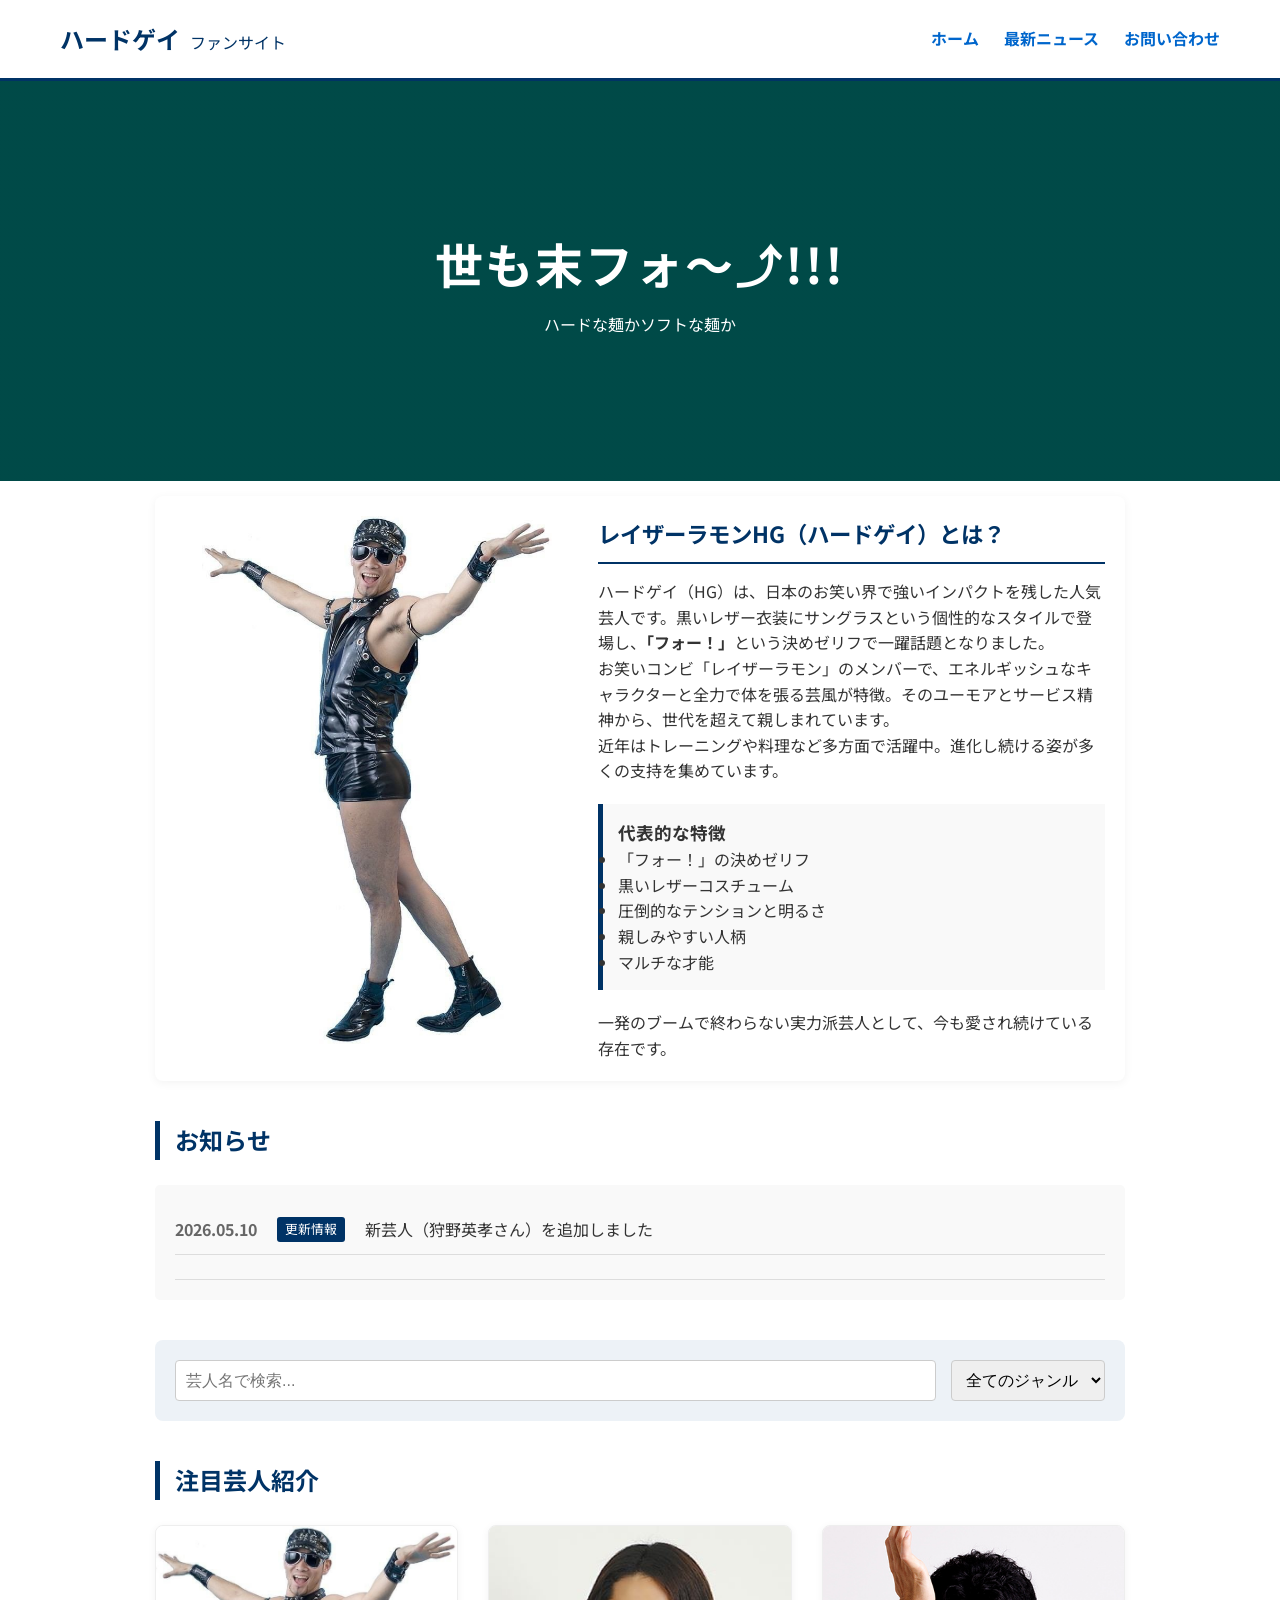
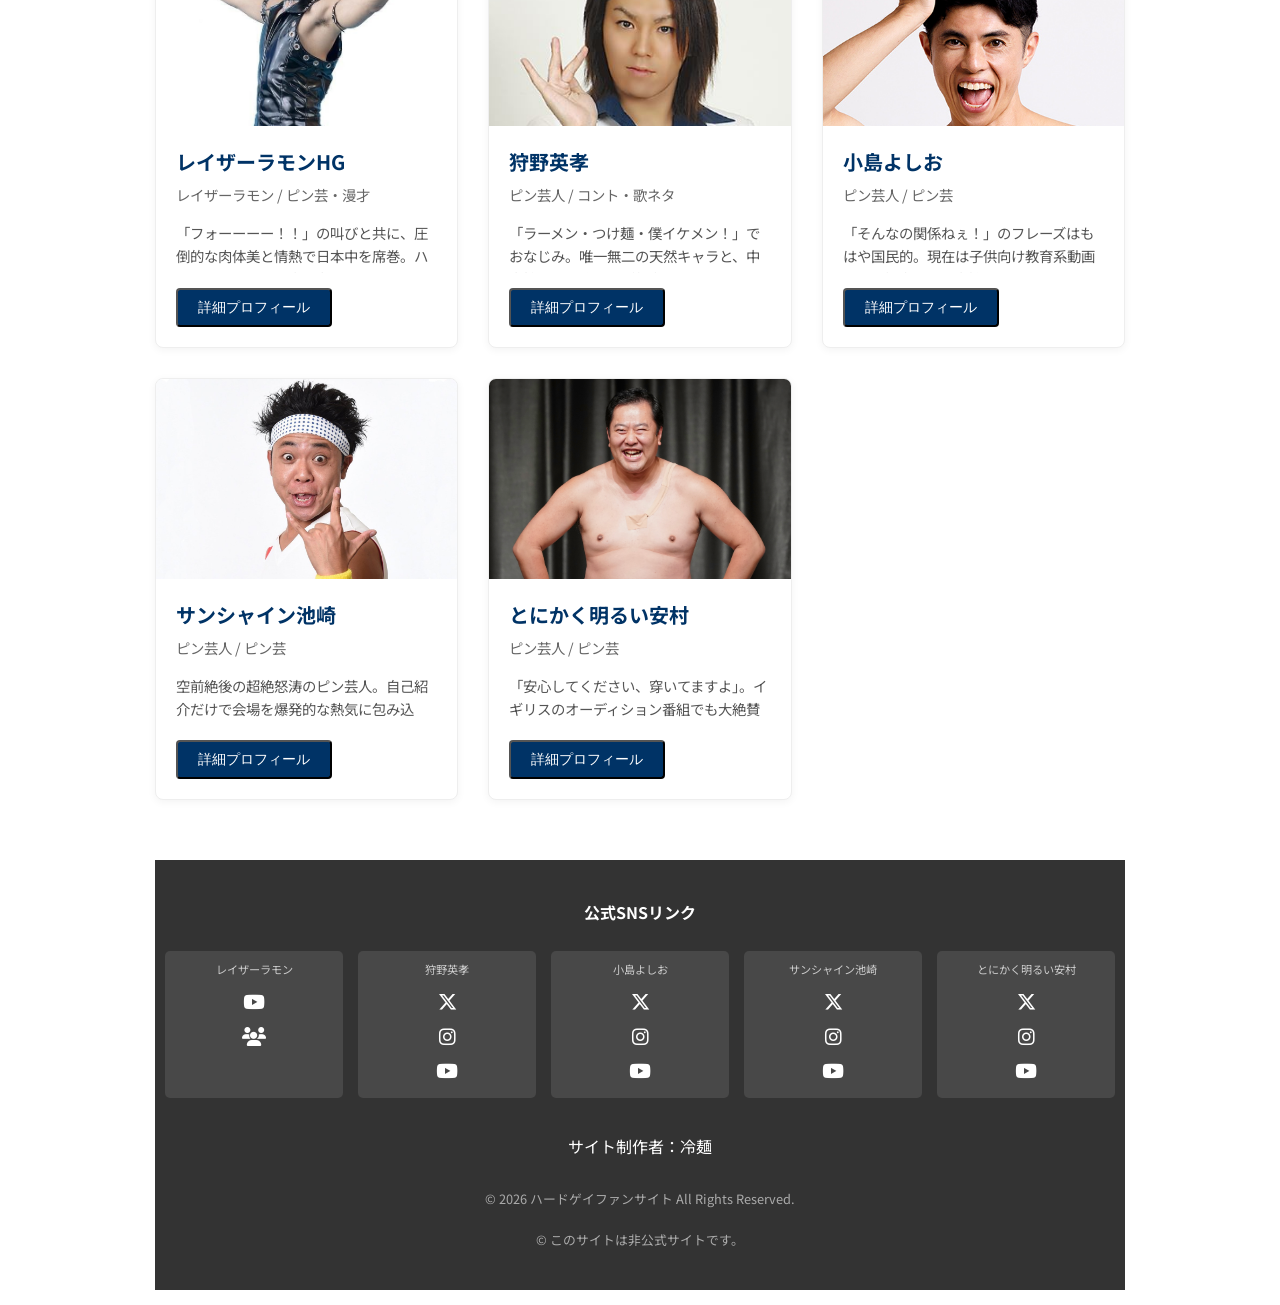
<file: index.html>
<!DOCTYPE html>
<html lang="ja">
<head>
    <meta charset="UTF-8">
    <meta name="viewport" content="width=device-width, initial-scale=1.0">
    <title>ハードゲイファンサイト | セイ！フォ～！！！</title>
    <!-- Google Fonts: 日本語フォントを最適化 -->
    <link href="https://fonts.googleapis.com/css2?family=Noto+Sans+JP:wght@400;700&display=swap" rel="stylesheet">
    <link rel="stylesheet" href="style.css">
    <!-- アイコンを表示するためのライブラリを読み込む -->
<link rel="stylesheet" href="https://cdnjs.cloudflare.com/ajax/libs/font-awesome/6.5.1/css/all.min.css">

</head>
<body>

    <!-- 【ヘッダー】学校サイト風のシンプルな構成 -->
    <header>
        <div class="header-container">
            <div class="logo">
                <h1>ハードゲイ<span>ファンサイト</span></h1>
            </div>
            <nav>
                <ul class="header-menu ho-mu">
                    <li> <div></div> <a href="index.html">ホーム</a></li>
                    <li><a href="news.html">最新ニュース</a></li>
                    <li><a href="contact.html">お問い合わせ</a></li>
                </ul>
            </nav>
        </div>
    </header>

    

    <!-- 【メインビジュアル】横幅いっぱいのスライダー（風） -->
    <section class="main-visual">
        <div class="mv-content">
            <div class="mv-text">
                <h2>世も末フォ〜⤴︎!!!</h2>
                <p>ハードな麺かソフトな麺か</p>
            </div>
        </div>
    </section>

    <!-- 【メイン部分】 -->
<main class="container">
    <section class="hg-intro">
        <!-- 画像を上に、テキストを下に。PCでは横並びに自動調整される構造 -->
        <div class="hg-image-container">
            <img src="/img/gei.jpg" alt="ハードゲイ" class="responsive-img">
        </div>
        
        <div class="hg-text-container">
            <h2 class="profile-title">レイザーラモンHG（ハードゲイ）とは？</h2>
            <p>ハードゲイ（HG）は、日本のお笑い界で強いインパクトを残した人気芸人です。黒いレザー衣装にサングラスという個性的なスタイルで登場し、<strong>「フォー！」</strong>という決めゼリフで一躍話題となりました。</p>
            
            <p>お笑いコンビ「レイザーラモン」のメンバーで、エネルギッシュなキャラクターと全力で体を張る芸風が特徴。そのユーモアとサービス精神から、世代を超えて親しまれています。</p>
            
            <p>近年はトレーニングや料理など多方面で活躍中。進化し続ける姿が多くの支持を集めています。</p>

            <div class="highlight-box">
                <h3>代表的な特徴</h3>
                <ul>
                    <li>「フォー！」の決めゼリフ</li>
                    <li>黒いレザーコスチューム</li>
                    <li>圧倒的なテンションと明るさ</li>
                    <li>親しみやすい人柄</li>
                    <li>マルチな才能</li>
                </ul>
            </div>
            <p>一発のブームで終わらない実力派芸人として、今も愛され続けている存在です。</p>
        </div>
    </section>

<!-- 【お知らせ欄】日付 + タイトルのリスト -->
        <section class="news-section">
            <h2 class="section-title">お知らせ</h2>
            <div class="news-list">
                <article class="news-item">
                    <span class="date">2026.05.10</span>
                    <span class="category">更新情報</span>
                    <a href="#" class="title">新芸人（狩野英孝さん）を追加しました</a>
                </article>
                <article class="news-item">
                                                        </article>
            </div>
        </section>


        <!-- 【検索機能】リアルタイムフィルタリング -->
        <section class="search-section">
            <div class="search-box">
                <input type="text" id="searchInput" placeholder="芸人名で検索...">
                <select id="genreFilter">
                    <option value="">全てのジャンル</option>
                    <option value="コント">コント</option>
                    <option value="漫才">漫才</option>
                    <option value="ピン芸">ピン芸</option>
                </select>
            </div>
        </section>

        <!-- 【注目芸人カード】JavaScriptで動的に表示 -->
        <section class="cards-section">
            <h2 class="section-title">注目芸人紹介</h2>
            <div class="card-grid" id="cardGrid">
                <!-- ここにJavaScriptでカードが生成されます -->
            </div>
        </section>

        
    <!-- 【詳細モーダル】 -->
    <div id="modal" class="modal">
        <div class="modal-content">
            <span class="close-btn">&times;</span>
            <div id="modalBody"></div>
        </div>
    </div>

    <!-- 【フッター】 -->
    <footer>
    <div class="footer-container">
        <h3 style="color: #fff; margin-bottom: 15px; font-size: 1rem;">公式SNSリンク</h3>
        
        <!-- 各芸人ごとのSNSアイコンをグループ化 -->
        <div class="social-links-grid">
            <!-- レイザーラモン (HG) -->
            <div class="artist-links">
                <span class="artist-name">レイザーラモン</span>
                <a href="https://youtube.com/@hg-xr5vh" target="_blank" title="HG個人YouTube"><i class="fab fa-youtube"></i></a>
                <a href="https://youtube.com/channel/UCls70n_ydZjkI3wohUU0R4A" target="_blank" title="レイザーラモンコンビYouTube"><i class="fas fa-users"></i></a>
            </div>

            <!-- 狩野英孝 -->
            <div class="artist-links">
                <span class="artist-name">狩野英孝</span>
                <a href="https://x.com/kano9x" target="_blank" title=狩野英孝X><i class="fab fa-x-twitter"></i></a>
                <a href="https://www.instagram.com/kano9x/" target="_blank" title=狩野英孝Instagram><i class="fab fa-instagram"></i></a>
                <a href="http://www.youtube.com/@eikogo3822" target="_blank" title=狩野英孝YouTube><i class="fab fa-youtube"></i></a>
            </div>

            <!-- 小島よしお -->
            <div class="artist-links">
                <span class="artist-name">小島よしお</span>
                <a href="https://x.com/yoshiopiiya" target="_blank"title=小島よしおX><i class="fab fa-x-twitter"></i></a>
                <a href="https://www.instagram.com/kojimayoshiopiya/" target="_blank"title=小島よしおInstagram><i class="fab fa-instagram"></i></a>
                <a href="http://www.youtube.com/@educationOpapi" target="_blank"title=小島よしおYouTube><i class="fab fa-youtube"></i></a>
            </div>

            <!-- サンシャイン池崎 -->
            <div class="artist-links">
                <span class="artist-name">サンシャイン池崎</span>
                <a href="https://x.com/ikezaki_YEAH" target="_blank"title=サンシャイン池崎X><i class="fab fa-x-twitter"></i></a>
                <a href="https://www.instagram.com/ikezaki_yeah/" target="_blank"title=サンシャイン池崎Instagram><i class="fab fa-instagram"></i></a>
                <a href="http://www.youtube.com/@%E3%82%B5%E3%83%B3%E3%82%B7%E3%83%A3%E3%82%A4%E3%83%B3%E6%B1%A0%E5%B4%8E%E3%81%AE%E8%B6%85%E7%A9%BA%E5%89%8D%E7%B5%B6" target="_blank"title=サンシャイン池崎YouTube><i class="fab fa-youtube"></i></a>
            </div>

            <!-- とにかく明るい安村 -->
            <div class="artist-links">
                <span class="artist-name">とにかく明るい安村</span>
                <a href="https://x.com/tonikakuwearing" target="_blank"title=とにかく明るい安村X><i class="fab fa-x-twitter"></i></a>
                <a href="https://www.instagram.com/tonikaku.a.yasumura/" target="_blank"title=とにかく明るい安村Instagram><i class="fab fa-instagram"></i></a>
                <a href="https://www.youtube.com/@Tonikaku_TONY_Yasumura" target="_blank"title=とにかく明るい安村YouTube><i class="fab fa-youtube"></i></a>
            </div>
        </div>
        <br><p>サイト制作者：冷麺</p>
        <p class="copyright" style="margin-top: 30px;">&copy; 2026 ハードゲイファンサイト All Rights Reserved.</p>
        <p class="copyright" 30px;">&copy; このサイトは非公式サイトです。
    </div>
</footer>


    <script src="script.js"></script>
</body>
</html>
</file>
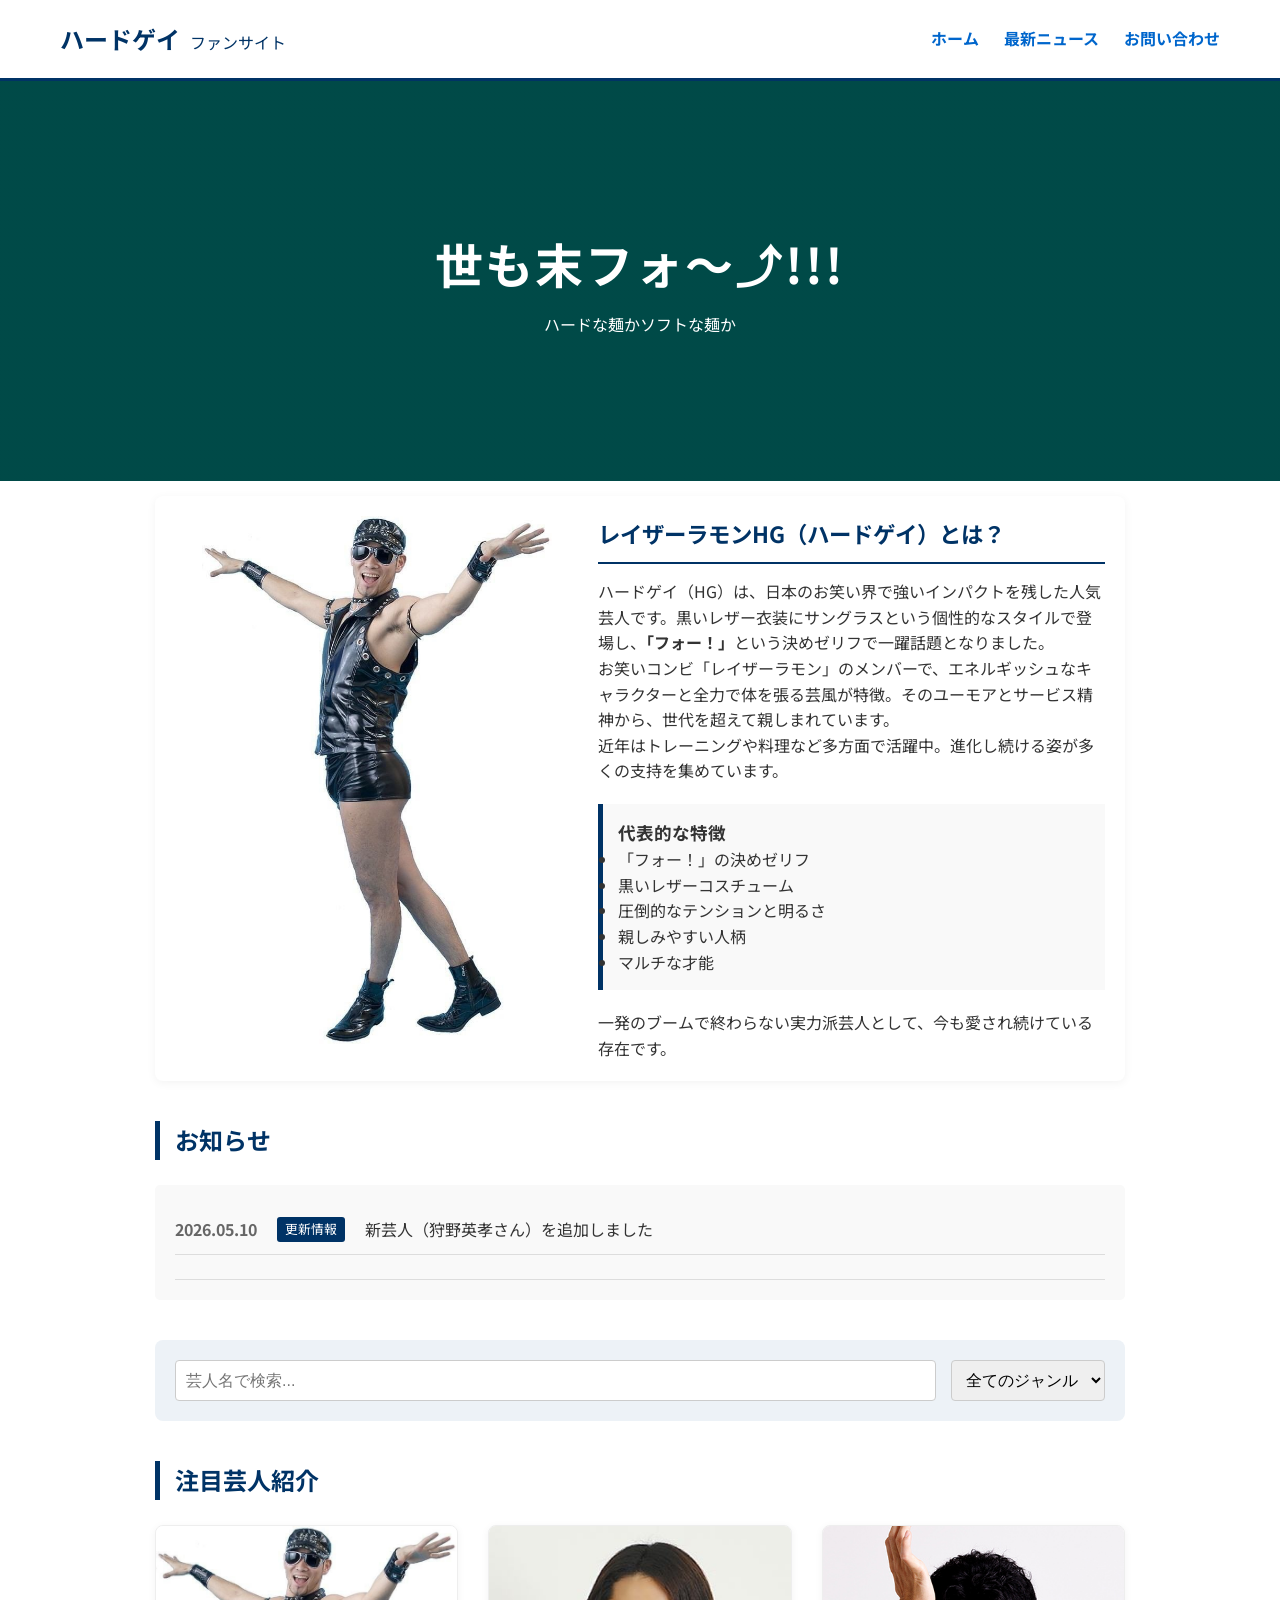
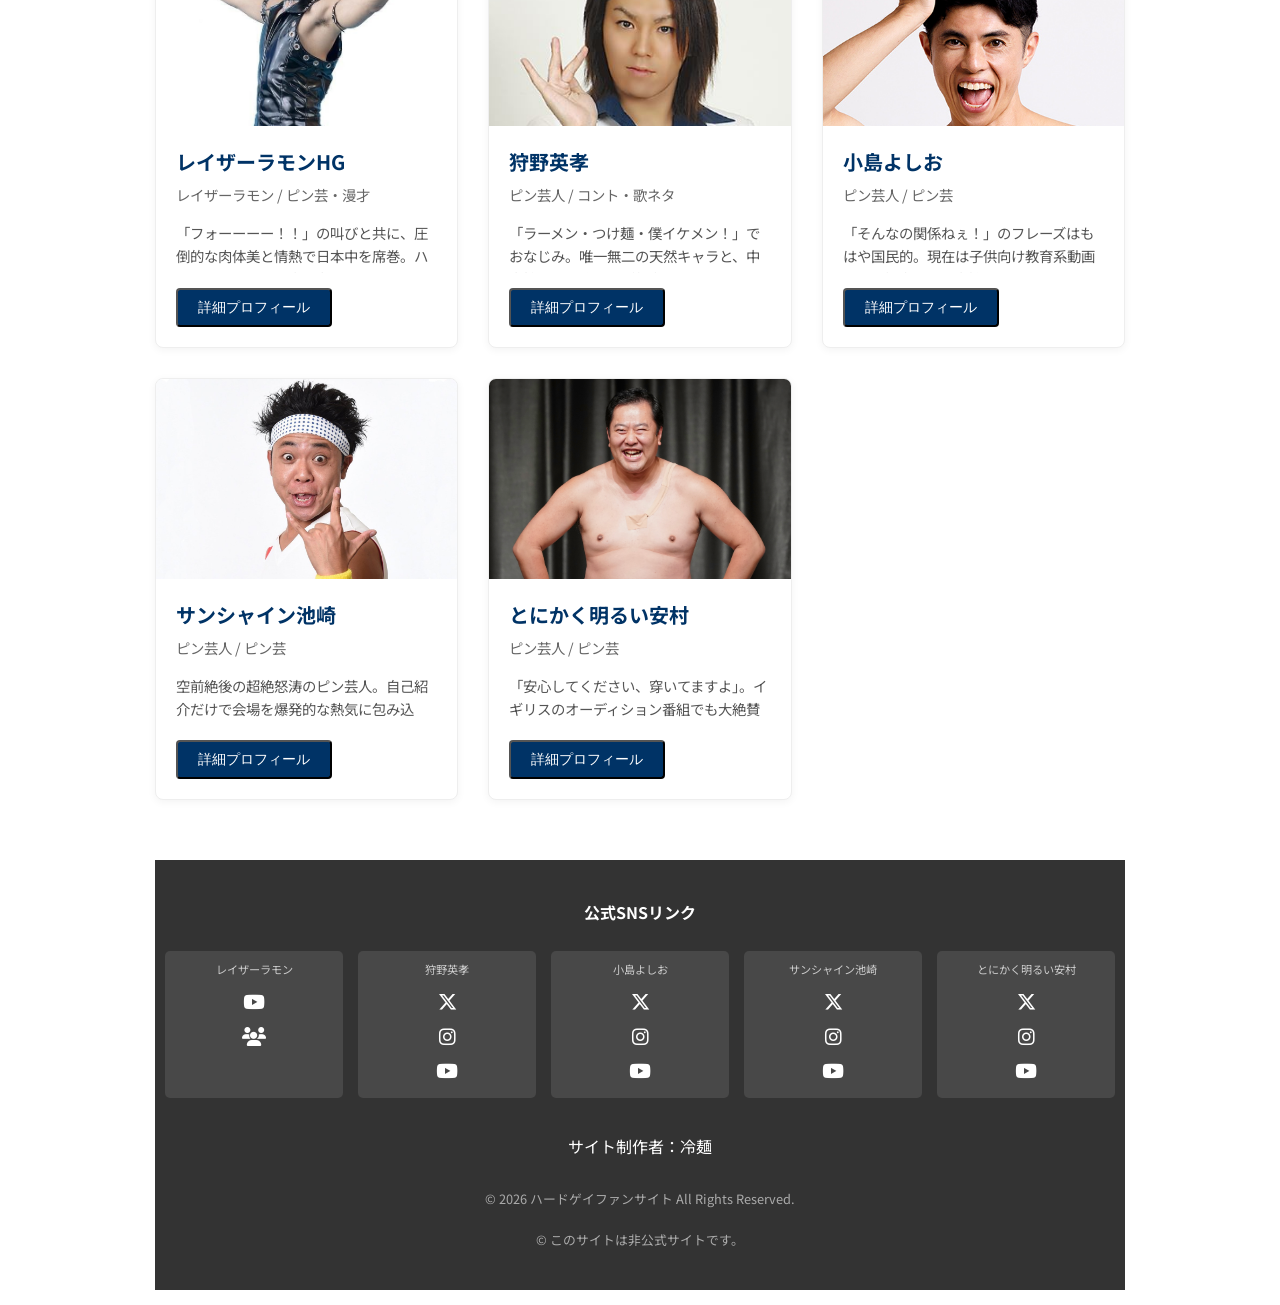
<file: ha-dogei/index.html>
<!DOCTYPE html>
<html lang="ja">
<head>
    <meta charset="UTF-8">
    <meta name="viewport" content="width=device-width, initial-scale=1.0">
    <title>ハードゲイファンサイト | セイ！フォ～！！！</title>
    <!-- Google Fonts: 日本語フォントを最適化 -->
    <link href="https://fonts.googleapis.com/css2?family=Noto+Sans+JP:wght@400;700&display=swap" rel="stylesheet">
    <link rel="stylesheet" href="style.css">
    <!-- アイコンを表示するためのライブラリを読み込む -->
<link rel="stylesheet" href="https://cdnjs.cloudflare.com/ajax/libs/font-awesome/6.5.1/css/all.min.css">

</head>
<body>

    <!-- 【ヘッダー】学校サイト風のシンプルな構成 -->
    <header>
        <div class="header-container">
            <div class="logo">
                <h1>ハードゲイ<span>ファンサイト</span></h1>
            </div>
            <nav>
                <ul class="header-menu ho-mu">
                    <li> <div></div> <a href="index.html">ホーム</a></li>
                    <li><a href="news.html">最新ニュース</a></li>
                    <li><a href="contact.html">お問い合わせ</a></li>
                </ul>
            </nav>
        </div>
    </header>

    

    <!-- 【メインビジュアル】横幅いっぱいのスライダー（風） -->
    <section class="main-visual">
        <div class="mv-content">
            <div class="mv-text">
                <h2>世も末フォ〜⤴︎!!!</h2>
                <p>ハードな麺かソフトな麺か</p>
            </div>
        </div>
    </section>

    <!-- 【メイン部分】 -->
<main class="container">
    <section class="hg-intro">
        <!-- 画像を上に、テキストを下に。PCでは横並びに自動調整される構造 -->
        <div class="hg-image-container">
            <img src="/img/gei.jpg" alt="ハードゲイ" class="responsive-img">
        </div>
        
        <div class="hg-text-container">
            <h2 class="profile-title">レイザーラモンHG（ハードゲイ）とは？</h2>
            <p>ハードゲイ（HG）は、日本のお笑い界で強いインパクトを残した人気芸人です。黒いレザー衣装にサングラスという個性的なスタイルで登場し、<strong>「フォー！」</strong>という決めゼリフで一躍話題となりました。</p>
            
            <p>お笑いコンビ「レイザーラモン」のメンバーで、エネルギッシュなキャラクターと全力で体を張る芸風が特徴。そのユーモアとサービス精神から、世代を超えて親しまれています。</p>
            
            <p>近年はトレーニングや料理など多方面で活躍中。進化し続ける姿が多くの支持を集めています。</p>

            <div class="highlight-box">
                <h3>代表的な特徴</h3>
                <ul>
                    <li>「フォー！」の決めゼリフ</li>
                    <li>黒いレザーコスチューム</li>
                    <li>圧倒的なテンションと明るさ</li>
                    <li>親しみやすい人柄</li>
                    <li>マルチな才能</li>
                </ul>
            </div>
            <p>一発のブームで終わらない実力派芸人として、今も愛され続けている存在です。</p>
        </div>
    </section>

<!-- 【お知らせ欄】日付 + タイトルのリスト -->
        <section class="news-section">
            <h2 class="section-title">お知らせ</h2>
            <div class="news-list">
                <article class="news-item">
                    <span class="date">2026.05.10</span>
                    <span class="category">更新情報</span>
                    <a href="#" class="title">新芸人（狩野英孝さん）を追加しました</a>
                </article>
                <article class="news-item">
                                                        </article>
            </div>
        </section>


        <!-- 【検索機能】リアルタイムフィルタリング -->
        <section class="search-section">
            <div class="search-box">
                <input type="text" id="searchInput" placeholder="芸人名で検索...">
                <select id="genreFilter">
                    <option value="">全てのジャンル</option>
                    <option value="コント">コント</option>
                    <option value="漫才">漫才</option>
                    <option value="ピン芸">ピン芸</option>
                </select>
            </div>
        </section>

        <!-- 【注目芸人カード】JavaScriptで動的に表示 -->
        <section class="cards-section">
            <h2 class="section-title">注目芸人紹介</h2>
            <div class="card-grid" id="cardGrid">
                <!-- ここにJavaScriptでカードが生成されます -->
            </div>
        </section>

        
    <!-- 【詳細モーダル】 -->
    <div id="modal" class="modal">
        <div class="modal-content">
            <span class="close-btn">&times;</span>
            <div id="modalBody"></div>
        </div>
    </div>

    <!-- 【フッター】 -->
    <footer>
    <div class="footer-container">
        <h3 style="color: #fff; margin-bottom: 15px; font-size: 1rem;">公式SNSリンク</h3>
        
        <!-- 各芸人ごとのSNSアイコンをグループ化 -->
        <div class="social-links-grid">
            <!-- レイザーラモン (HG) -->
            <div class="artist-links">
                <span class="artist-name">レイザーラモン</span>
                <a href="https://youtube.com/@hg-xr5vh" target="_blank" title="HG個人YouTube"><i class="fab fa-youtube"></i></a>
                <a href="https://youtube.com/channel/UCls70n_ydZjkI3wohUU0R4A" target="_blank" title="レイザーラモンコンビYouTube"><i class="fas fa-users"></i></a>
            </div>

            <!-- 狩野英孝 -->
            <div class="artist-links">
                <span class="artist-name">狩野英孝</span>
                <a href="https://x.com/kano9x" target="_blank" title=狩野英孝X><i class="fab fa-x-twitter"></i></a>
                <a href="https://www.instagram.com/kano9x/" target="_blank" title=狩野英孝Instagram><i class="fab fa-instagram"></i></a>
                <a href="http://www.youtube.com/@eikogo3822" target="_blank" title=狩野英孝YouTube><i class="fab fa-youtube"></i></a>
            </div>

            <!-- 小島よしお -->
            <div class="artist-links">
                <span class="artist-name">小島よしお</span>
                <a href="https://x.com/yoshiopiiya" target="_blank"title=小島よしおX><i class="fab fa-x-twitter"></i></a>
                <a href="https://www.instagram.com/kojimayoshiopiya/" target="_blank"title=小島よしおInstagram><i class="fab fa-instagram"></i></a>
                <a href="http://www.youtube.com/@educationOpapi" target="_blank"title=小島よしおYouTube><i class="fab fa-youtube"></i></a>
            </div>

            <!-- サンシャイン池崎 -->
            <div class="artist-links">
                <span class="artist-name">サンシャイン池崎</span>
                <a href="https://x.com/ikezaki_YEAH" target="_blank"title=サンシャイン池崎X><i class="fab fa-x-twitter"></i></a>
                <a href="https://www.instagram.com/ikezaki_yeah/" target="_blank"title=サンシャイン池崎Instagram><i class="fab fa-instagram"></i></a>
                <a href="http://www.youtube.com/@%E3%82%B5%E3%83%B3%E3%82%B7%E3%83%A3%E3%82%A4%E3%83%B3%E6%B1%A0%E5%B4%8E%E3%81%AE%E8%B6%85%E7%A9%BA%E5%89%8D%E7%B5%B6" target="_blank"title=サンシャイン池崎YouTube><i class="fab fa-youtube"></i></a>
            </div>

            <!-- とにかく明るい安村 -->
            <div class="artist-links">
                <span class="artist-name">とにかく明るい安村</span>
                <a href="https://x.com/tonikakuwearing" target="_blank"title=とにかく明るい安村X><i class="fab fa-x-twitter"></i></a>
                <a href="https://www.instagram.com/tonikaku.a.yasumura/" target="_blank"title=とにかく明るい安村Instagram><i class="fab fa-instagram"></i></a>
                <a href="https://www.youtube.com/@Tonikaku_TONY_Yasumura" target="_blank"title=とにかく明るい安村YouTube><i class="fab fa-youtube"></i></a>
            </div>
        </div>
        <br><p>サイト制作者：冷麺</p>
        <p class="copyright" style="margin-top: 30px;">&copy; 2026 ハードゲイファンサイト All Rights Reserved.</p>
        <p class="copyright" 30px;">&copy; このサイトは非公式サイトです。
    </div>
</footer>


    <script src="script.js"></script>
</body>
</html>
</file>
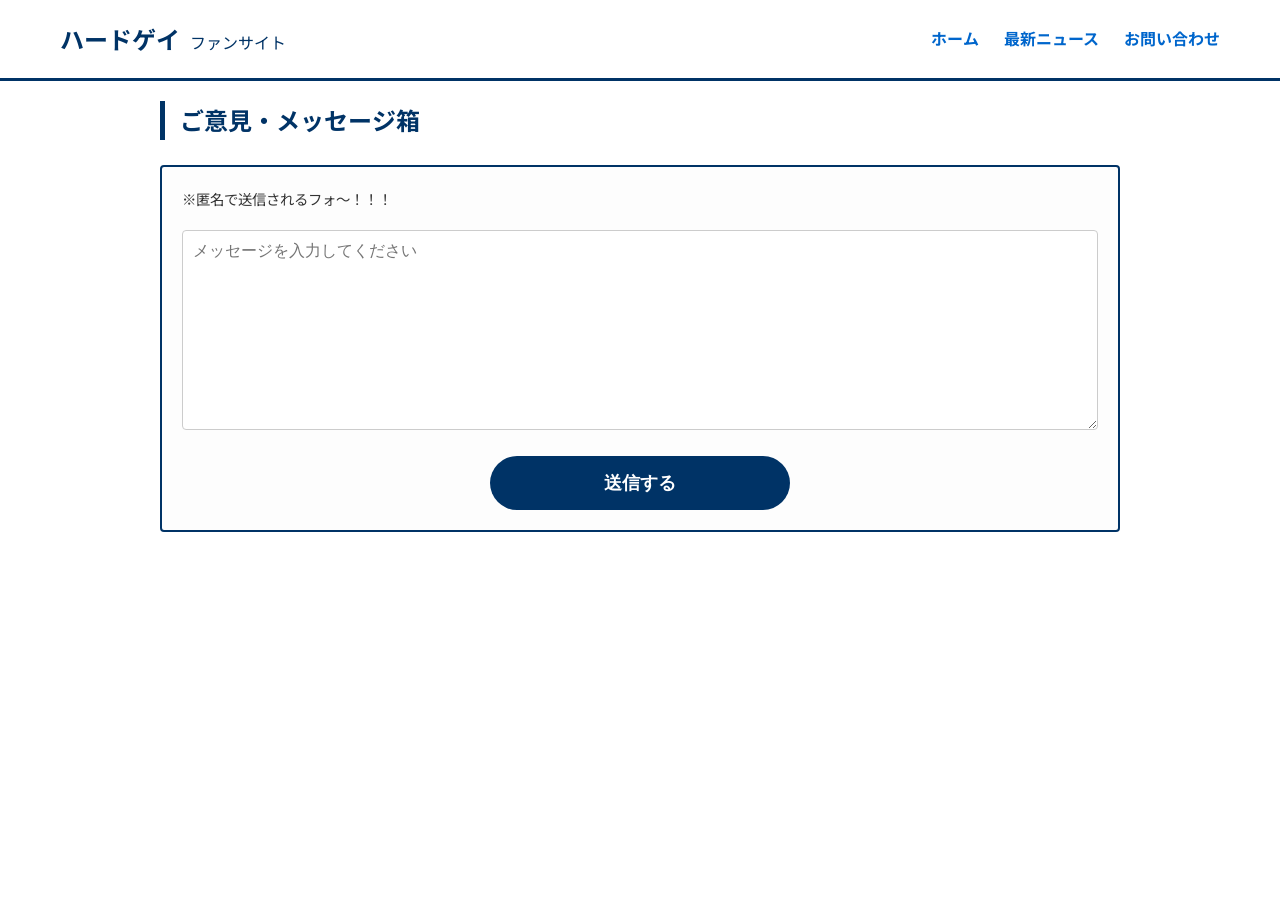
<file: contact.html>
<!DOCTYPE html>
<html lang="ja">
<head>
    <meta charset="UTF-8">
    <meta name="viewport" content="width=device-width, initial-scale=1.0">
    <title>お問い合わせ | ハードゲイファンサイト</title>
    <link rel="stylesheet" href="style.css">
    <link href="https://fonts.googleapis.com/css2?family=Noto+Sans+JP:wght@400;700&display=swap" rel="stylesheet">
    <style>
        /* スマホで横幅からはみ出さないための調整 */
        .container {
            padding: 20px;
            box-sizing: border-box;
            width: 100%;
        }
        .message-box-container {
            background: #fdfdfd;
            border: 2px solid #003366;
            padding: 20px; /* スマホ用に余白を狭く */
            border-radius: 4px;
            width: 100%;
            box-sizing: border-box;
            margin: 20px auto;
        }
        .form-textarea {
            width: 100%;
            height: 200px;
            padding: 10px;
            box-sizing: border-box; /* 枠線がはみ出すのを防ぐ */
            border: 1px solid #ccc;
            border-radius: 4px;
            font-size: 16px; /* スマホでズームされないためのサイズ */
        }
        .submit-btn {
            background: #003366;
            color: #fff;
            padding: 15px 0;
            width: 100%; /* スマホで押しやすいよう横いっぱいに */
            max-width: 300px;
            border: none;
            border-radius: 50px;
            font-size: 1.1rem;
            font-weight: bold;
            cursor: pointer;
        }
        /* SNSリンクのスタイル */
        .sns-links {
            margin-top: 40px;
            text-align: center;
            border-top: 1px solid #ddd;
            padding-top: 20px;
        }
        .sns-btn {
            display: inline-block;
            margin: 10px;
            padding: 10px 20px;
            border-radius: 5px;
            color: #fff;
            text-decoration: none;
            font-weight: bold;
        }
        .tw { background: #1DA1F2; } /* X/Twitter */
        .ig { background: #E1306C; } /* Instagram */
        .yt { background: #FF0000; } /* YouTube */
    </style>
</head>
<body>
    <header>
        <div class="header-container">
            <div class="logo"><h1>ハードゲイ<span>ファンサイト</span></h1></div>
            <nav>
                <ul>
                    <li><a href="index.html">ホーム</a></li>
                    <li><a href="news.html">最新ニュース</a></li>
                    <li><a href="contact.html">お問い合わせ</a></li>
                </ul>
            </nav>
        </div>
    </header>

    <main class="container">
        <h2 class="section-title">ご意見・メッセージ箱</h2>
        
        <div class="message-box-container">
            <p style="font-size: 0.9rem; margin-bottom: 20px;">※匿名で送信されるフォ～！！！</p>
            <form action="https://formspree.io/f/mwvywpwe" method="POST">
                <textarea name="message" class="form-textarea" placeholder="メッセージを入力してください" required></textarea>
                <div style="text-align: center; margin-top: 20px;">
                    <button type="submit" class="submit-btn">送信する</button>
                </div>
            </form>
        </div>

</body>
</html>
</file>
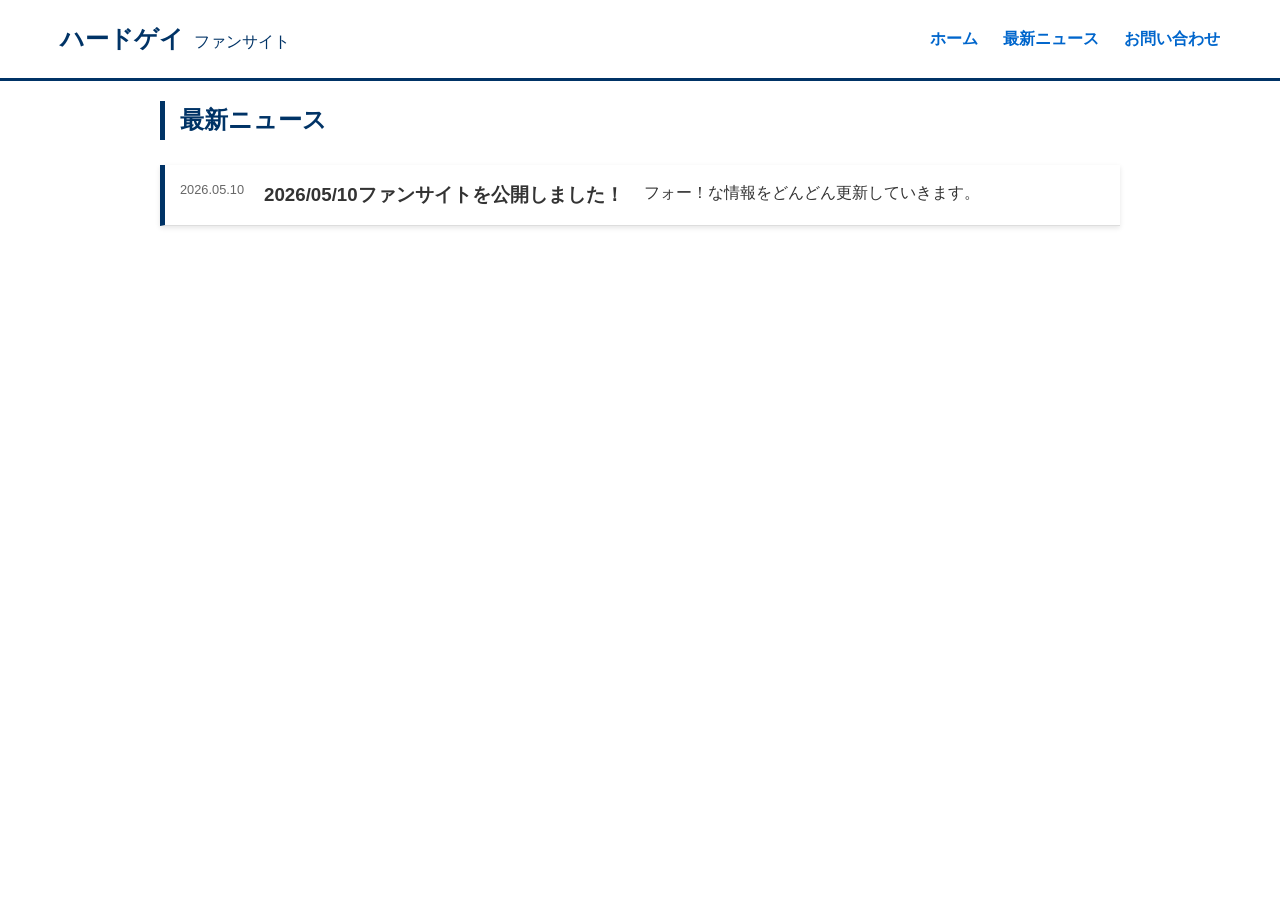
<file: news.html>
<!DOCTYPE html>
<html lang="ja">
<head>
    <meta charset="UTF-8">
    <meta name="viewport" content="width=device-width, initial-scale=1.0">
    <title>最新ニュース | ハードゲイファンサイト</title>
    <link rel="stylesheet"href="style.css">
        <style>
        .container { padding: 20px; box-sizing: border-box; width: 100%; }
        .news-item {
            background: #fff;
            border-left: 5px solid #003366;
            padding: 15px;
            margin-bottom: 20px;
            box-shadow: 0 2px 5px rgba(0,0,0,0.1);
        }
        .news-date { color: #666; font-size: 0.8rem; }
    </style>
</head>
<body>
    <header>
        <div class="header-container">
            <div class="logo"><h1>ハードゲイ<span>ファンサイト</span></h1></div>
            <nav>
                <ul>
                    <li><a href="index.html">ホーム</a></li>
                    <li><a href="news.html">最新ニュース</a></li>
                    <li><a href="contact.html">お問い合わせ</a></li>
                </ul>
            </nav>
        </div>
    </header>
    <main class="container">
        <h2 class="section-title">最新ニュース</h2>
        <div class="news-item">
            <div class="news-date">2026.05.10</div>
            <h3>2026/05/10ファンサイトを公開しました！</h3>
            <p>フォー！な情報をどんどん更新していきます。</p>
        </div>
    </main>
</body>
</html>
</file>
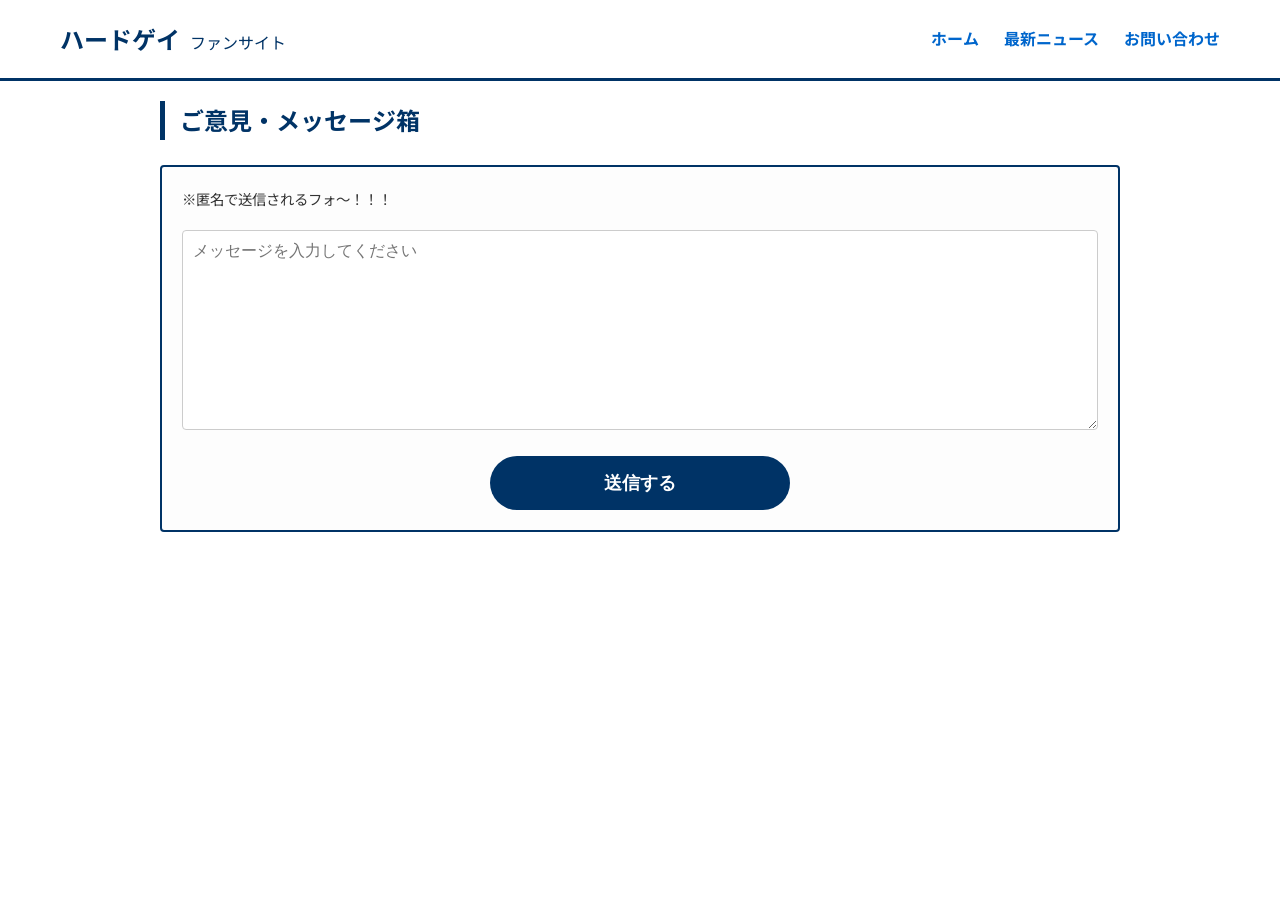
<file: ha-dogei/contact.html>
<!DOCTYPE html>
<html lang="ja">
<head>
    <meta charset="UTF-8">
    <meta name="viewport" content="width=device-width, initial-scale=1.0">
    <title>お問い合わせ | ハードゲイファンサイト</title>
    <link rel="stylesheet" href="style.css">
    <link href="https://fonts.googleapis.com/css2?family=Noto+Sans+JP:wght@400;700&display=swap" rel="stylesheet">
    <style>
        /* スマホで横幅からはみ出さないための調整 */
        .container {
            padding: 20px;
            box-sizing: border-box;
            width: 100%;
        }
        .message-box-container {
            background: #fdfdfd;
            border: 2px solid #003366;
            padding: 20px; /* スマホ用に余白を狭く */
            border-radius: 4px;
            width: 100%;
            box-sizing: border-box;
            margin: 20px auto;
        }
        .form-textarea {
            width: 100%;
            height: 200px;
            padding: 10px;
            box-sizing: border-box; /* 枠線がはみ出すのを防ぐ */
            border: 1px solid #ccc;
            border-radius: 4px;
            font-size: 16px; /* スマホでズームされないためのサイズ */
        }
        .submit-btn {
            background: #003366;
            color: #fff;
            padding: 15px 0;
            width: 100%; /* スマホで押しやすいよう横いっぱいに */
            max-width: 300px;
            border: none;
            border-radius: 50px;
            font-size: 1.1rem;
            font-weight: bold;
            cursor: pointer;
        }
        /* SNSリンクのスタイル */
        .sns-links {
            margin-top: 40px;
            text-align: center;
            border-top: 1px solid #ddd;
            padding-top: 20px;
        }
        .sns-btn {
            display: inline-block;
            margin: 10px;
            padding: 10px 20px;
            border-radius: 5px;
            color: #fff;
            text-decoration: none;
            font-weight: bold;
        }
        .tw { background: #1DA1F2; } /* X/Twitter */
        .ig { background: #E1306C; } /* Instagram */
        .yt { background: #FF0000; } /* YouTube */
    </style>
</head>
<body>
    <header>
        <div class="header-container">
            <div class="logo"><h1>ハードゲイ<span>ファンサイト</span></h1></div>
            <nav>
                <ul>
                    <li><a href="index.html">ホーム</a></li>
                    <li><a href="news.html">最新ニュース</a></li>
                    <li><a href="contact.html">お問い合わせ</a></li>
                </ul>
            </nav>
        </div>
    </header>

    <main class="container">
        <h2 class="section-title">ご意見・メッセージ箱</h2>
        
        <div class="message-box-container">
            <p style="font-size: 0.9rem; margin-bottom: 20px;">※匿名で送信されるフォ～！！！</p>
            <form action="https://formspree.io/f/mwvywpwe" method="POST">
                <textarea name="message" class="form-textarea" placeholder="メッセージを入力してください" required></textarea>
                <div style="text-align: center; margin-top: 20px;">
                    <button type="submit" class="submit-btn">送信する</button>
                </div>
            </form>
        </div>

</body>
</html>
</file>
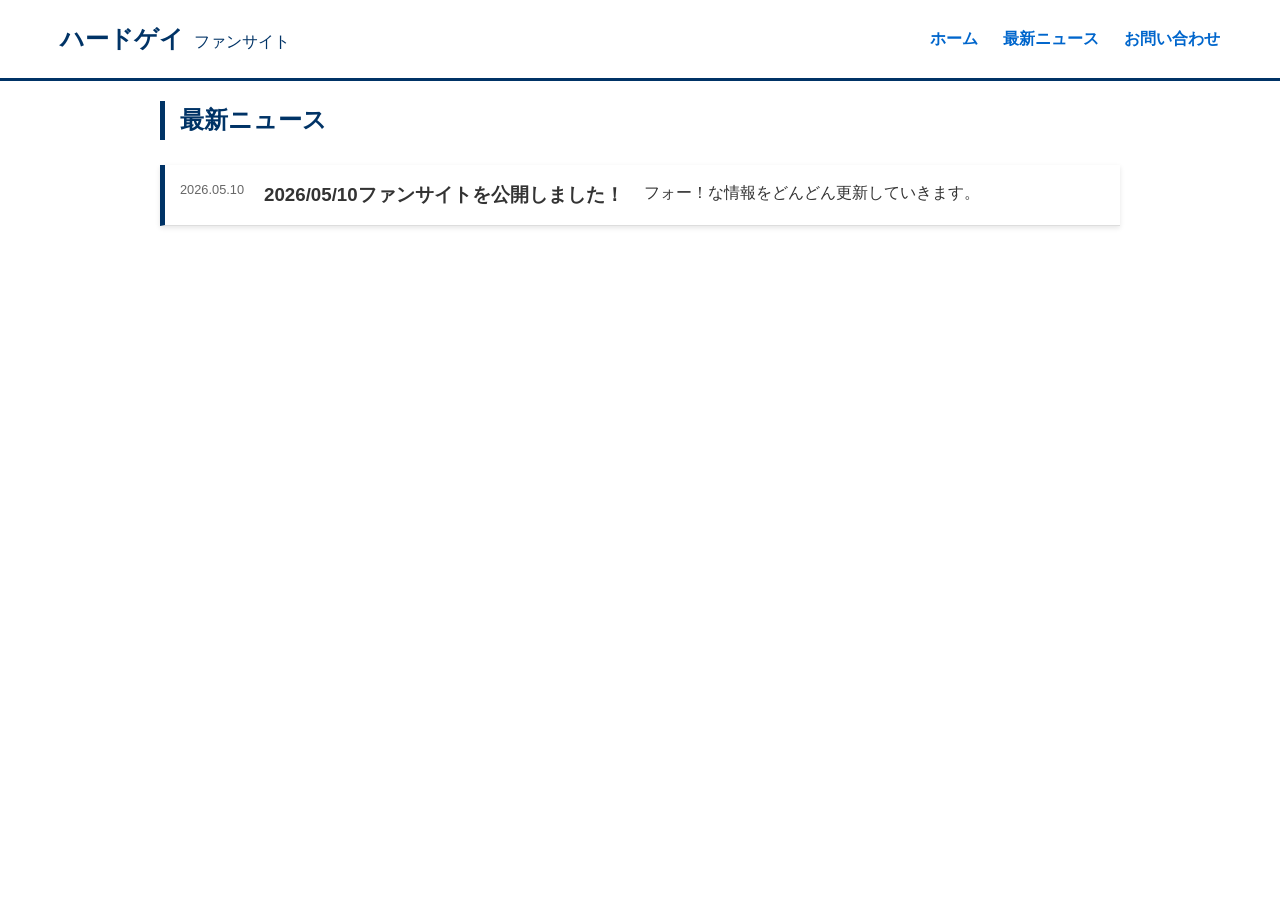
<file: ha-dogei/news.html>
<!DOCTYPE html>
<html lang="ja">
<head>
    <meta charset="UTF-8">
    <meta name="viewport" content="width=device-width, initial-scale=1.0">
    <title>最新ニュース | ハードゲイファンサイト</title>
    <link rel="stylesheet"href="style.css">
        <style>
        .container { padding: 20px; box-sizing: border-box; width: 100%; }
        .news-item {
            background: #fff;
            border-left: 5px solid #003366;
            padding: 15px;
            margin-bottom: 20px;
            box-shadow: 0 2px 5px rgba(0,0,0,0.1);
        }
        .news-date { color: #666; font-size: 0.8rem; }
    </style>
</head>
<body>
    <header>
        <div class="header-container">
            <div class="logo"><h1>ハードゲイ<span>ファンサイト</span></h1></div>
            <nav>
                <ul>
                    <li><a href="index.html">ホーム</a></li>
                    <li><a href="news.html">最新ニュース</a></li>
                    <li><a href="contact.html">お問い合わせ</a></li>
                </ul>
            </nav>
        </div>
    </header>
    <main class="container">
        <h2 class="section-title">最新ニュース</h2>
        <div class="news-item">
            <div class="news-date">2026.05.10</div>
            <h3>2026/05/10ファンサイトを公開しました！</h3>
            <p>フォー！な情報をどんどん更新していきます。</p>
        </div>
    </main>
</body>
</html>
</file>
<file: style.css>
/* 基本設定 */
* {
    box-sizing: border-box;
    margin: 0;
    padding: 0;
}

body {
    font-family: 'Noto Sans JP', sans-serif;
    background-color: #ffffff; /* 白背景 */
    color: #333;
    line-height: 1.6;
}

.container {
    max-width: 1200px; /* 横幅広め */
    margin: 0 auto;
    padding: 40px 20px;
}

/* ヘッダー */
header {
    background-color: #ffffff;
    border-bottom: 3px solid #003366; /* 濃い青アクセント */
    padding: 20px 0;
    position: sticky;
    top: 0;
    z-index: 100;
}

.header-container {
    max-width: 1200px;
    margin: 0 auto;
    display: flex;
    justify-content: space-between;
    align-items: center;
    padding: 0 20px;
}

.logo h1 {
    color: #003366;
    font-size: 1.5rem;
}

.logo span {
    font-size: 1rem;
    margin-left: 10px;
    font-weight: normal;
}

nav ul {
    display: flex;
    list-style: none;
}

nav ul li {
    margin-left: 25px;
}

nav ul li a {
    text-decoration: none;
    color: #0066cc;
    font-weight: bold;
    transition: color 0.3s;
}

nav ul li a:hover {
    color: green;
    transition: color 0.3s;
}



.column-2 {
    width: 48%;
}

.text {
    line-height: 2;
}

.concept-img {
    background-image: url(../img/gei.jpg);
    background-size: cover;
    background-position: center;
    height: 300px;
    border-radius: 30px;
}

/* メインビジュアル */
.main-visual {
    height: 400px;
    background-color: green;
    background-image: linear-gradient(rgba(0,51,102,0.7), rgba(0,51,102,0.7)), url('https://images.unsplash.com/photo-1492684223066-81342ee5ff30?auto=format&fit=crop&w=1200&q=80'); /* サンプル画像 */
    background-size: cover;
    background-position: center;
    display: flex;
    align-items: center;
    justify-content: center;
    color: #fff;
    text-align: center;
} 




.mv-text h2 {
    font-size: 3rem;
    margin-bottom: 10px;
    letter-spacing: 2px;
}

/* お知らせ */
.section-title {
    color: #003366;
    border-left: 5px solid #003366;
    padding-left: 15px;
    margin-bottom: 25px;
    font-size: 1.5rem;
}

.news-list {
    background: #f9f9f9;
    padding: 20px;
    border-radius: 5px;
    margin-bottom: 40px;
}

.news-item {
    padding: 12px 0;
    border-bottom: 1px solid #ddd;
    display: flex;
    gap: 20px;
}

.news-item .date {
    color: #666;
    font-weight: bold;
}

.news-item .category {
    background: #003366;
    color: #fff;
    padding: 2px 8px;
    font-size: 0.8rem;
    border-radius: 3px;
}

.news-item a {
    text-decoration: none;
    color: #333;
}

.news-item a:hover {
    text-decoration: underline;
}

/* カードレイアウト */
.card-grid {
    display: grid;
    grid-template-columns: repeat(auto-fill, minmax(280px, 1fr));
    gap: 30px;
    margin-top: 20px;
}

.card {
    background: #fff;
    border: 1px solid #eee;
    border-radius: 8px;
    overflow: hidden;
    box-shadow: 0 2px 8px rgba(0,0,0,0.05);
    transition: transform 0.3s, box-shadow 0.3s;
}

.card:hover {
    transform: translateY(-5px); /* 上品なホバー */
    box-shadow: 0 8px 20px rgba(0,0,0,0.1);
}

.card-img {
    height: 200px;
    width: 100%;
    background-size: cover;      /* 枠いっぱいに表示 */
    background-position: top;    /* 【ここを変更】中央ではなく上端を基準にする */
    background-repeat: no-repeat;
    display: block;
}


.card-content {
    padding: 20px;
}

.card-name {
    font-size: 1.25rem;
    color: #003366;
    margin-bottom: 5px;
}

.card-sub {
    font-size: 0.9rem;
    color: #666;
    margin-bottom: 15px;
}

.card-btn {
    display: inline-block;
    padding: 8px 20px;
    background: #003366;
    color: #fff;
    text-decoration: none;
    border-radius: 4px;
    font-size: 0.9rem;
}

/* 検索エリア */
.search-section {
    margin-bottom: 40px;
    background: #edf2f7;
    padding: 20px;
    border-radius: 8px;
}

.search-box {
    display: flex;
    gap: 15px;
}

.search-box input, .search-box select {
    padding: 10px;
    border: 1px solid #ccc;
    border-radius: 4px;
    font-size: 1rem;
}

.search-box input { flex: 1; }

/* ランキング */
.ranking-grid {
    display: flex;
    flex-wrap: wrap;
    gap: 15px;
}

.ranking-item {
    flex: 1;
    min-width: 180px;
    background: #003366;
    color: #fff;
    padding: 15px;
    text-align: center;
    border-radius: 5px;
}

/* モーダル */
.modal {
    display: none;
    position: fixed;
    z-index: 1000;
    left: 0;
    top: 0;
    width: 100%;
    height: 100%;
    background: rgba(0,0,0,0.6);
}

.modal-content {
    background: #fff;
    margin: 5% auto;        /* 上下の余白を少し詰めました */
    padding: 30px;
    width: 90%;             /* スマホでも見やすく少し広げました */
    max-width: 600px;
    border-radius: 10px;
    position: relative;
    
    /* ここが重要！ */
    max-height: 85vh;       /* 画面の高さの85%までに制限 */
    overflow-y: auto;       /* 中身がはみ出したらスクロールバーを出す */
}

.close-btn {
    position: absolute;
    right: 20px;
    top: 10px;
    font-size: 2rem;
    cursor: pointer;
}

/* フッター */
footer {
    background: #333;
    color: #fff;
    padding: 40px 0;
    margin-top: 60px;
    text-align: center;
}

.sns-links a {
    color: #fff;
    margin: 0 15px;
    text-decoration: none;
}

.copyright {
    margin-top: 20px;
    font-size: 0.8rem;
    color: #aaa;
}

/* スマホ対応 */
@media (max-width: 768px) {
    .header-container { flex-direction: column; }
    nav ul { margin-top: 20px; }
    nav ul li { margin: 0 10px; }
    .search-box { flex-direction: column; }
}
/* モーダル内の画像サイズを制限する */
#modalBody img {
    width: 100%;
    max-width: 400px;      /* 横幅が広がりすぎないように制限 */
    height: auto;          /* 縦横比を維持 */
    border-radius: 5px;
    margin-bottom: 20px;
    display: block;
    margin-left: auto;
    margin-right: auto;
}
/* フッターのSNSリンクを綺麗に並べる */
.social-links-grid {
    display: flex;
    flex-wrap: wrap; /* スマホで折り返させる */
    justify-content: center;
    gap: 20px;
}

.artist-links {
    display: flex;
    flex-direction: column;
    align-items: center;
    min-width: 120px;
}

.artist-name {
    font-size: 0.7rem;
    color: #ccc;
    margin-bottom: 5px;
}

.artist-links a {
    color: #fff;
    font-size: 1.2rem;
    margin: 2px;
    transition: 0.3s;
}

.artist-links a:hover {
    color: #ffcc00;
}

/* スマホ用の微調整 */
@media screen and (max-width: 600px) {
    .artist-links {
        min-width: 45%; /* スマホでは2列に並べる */
    }
}

/* --- 全体調整 --- */
body {
    line-height: 1.6;
    overflow-x: hidden; /* 横揺れ防止 */
}

.container {
    width: 100%;
    max-width: 1000px;
    margin: 0 auto;
    padding: 15px;
    box-sizing: border-box;
}

/* --- HG紹介エリア --- */
.hg-intro {
    display: flex;
    flex-wrap: wrap; /* スマホで縦並びにする設定 */
    gap: 20px;
    margin-bottom: 40px;
    background: #fff;
    padding: 20px;
    border-radius: 8px;
    box-shadow: 0 2px 10px rgba(0,0,0,0.05);
}

.hg-image-container {
    flex: 1 1 300px; /* 300pxを下回ると縦並びになる */
    text-align: center;
}

.responsive-img {
    width: 100%;
    max-width: 350px;
    height: auto;
    border-radius: 8px;
}

.hg-text-container {
    flex: 2 1 300px;
}

.profile-title {
    color: #003366;
    border-bottom: 2px solid #003366;
    padding-bottom: 10px;
    margin-bottom: 15px;
    font-size: 1.4rem;
}

.highlight-box {
    background: #f9f9f9;
    padding: 15px;
    border-left: 5px solid #003366;
    margin: 20px 0;
}

.highlight-box h3 {
    margin-top: 0;
    font-size: 1.1rem;
}

/* --- フッター・SNSリンクのスマホ最適化 --- */
.social-links-grid {
    display: grid;
    grid-template-columns: repeat(auto-fit, minmax(140px, 1fr));
    gap: 15px;
    padding: 10px;
}

.artist-links {
    background: rgba(255,255,255,0.1);
    padding: 10px;
    border-radius: 5px;
}

/* --- スマホ専用の微調整 --- */
@media screen and (max-width: 600px) {
    .profile-title {
        font-size: 1.2rem;
    }
    
    .logo h1 {
        font-size: 1.2rem;
    }

    .header-menu {
        display: flex;
        justify-content: space-around;
        padding: 0;
        font-size: 0.85rem;
    }

    /* 検索ボックスを縦並びに */
    .search-box {
        display: flex;
        flex-direction: column;
        gap: 10px;
    }
}
</file>
<file: ha-dogei/style.css>
/* 基本設定 */
* {
    box-sizing: border-box;
    margin: 0;
    padding: 0;
}

body {
    font-family: 'Noto Sans JP', sans-serif;
    background-color: #ffffff; /* 白背景 */
    color: #333;
    line-height: 1.6;
}

.container {
    max-width: 1200px; /* 横幅広め */
    margin: 0 auto;
    padding: 40px 20px;
}

/* ヘッダー */
header {
    background-color: #ffffff;
    border-bottom: 3px solid #003366; /* 濃い青アクセント */
    padding: 20px 0;
    position: sticky;
    top: 0;
    z-index: 100;
}

.header-container {
    max-width: 1200px;
    margin: 0 auto;
    display: flex;
    justify-content: space-between;
    align-items: center;
    padding: 0 20px;
}

.logo h1 {
    color: #003366;
    font-size: 1.5rem;
}

.logo span {
    font-size: 1rem;
    margin-left: 10px;
    font-weight: normal;
}

nav ul {
    display: flex;
    list-style: none;
}

nav ul li {
    margin-left: 25px;
}

nav ul li a {
    text-decoration: none;
    color: #0066cc;
    font-weight: bold;
    transition: color 0.3s;
}

nav ul li a:hover {
    color: green;
    transition: color 0.3s;
}



.column-2 {
    width: 48%;
}

.text {
    line-height: 2;
}

.concept-img {
    background-image: url(../img/gei.jpg);
    background-size: cover;
    background-position: center;
    height: 300px;
    border-radius: 30px;
}

/* メインビジュアル */
.main-visual {
    height: 400px;
    background-color: green;
    background-image: linear-gradient(rgba(0,51,102,0.7), rgba(0,51,102,0.7)), url('https://images.unsplash.com/photo-1492684223066-81342ee5ff30?auto=format&fit=crop&w=1200&q=80'); /* サンプル画像 */
    background-size: cover;
    background-position: center;
    display: flex;
    align-items: center;
    justify-content: center;
    color: #fff;
    text-align: center;
} 




.mv-text h2 {
    font-size: 3rem;
    margin-bottom: 10px;
    letter-spacing: 2px;
}

/* お知らせ */
.section-title {
    color: #003366;
    border-left: 5px solid #003366;
    padding-left: 15px;
    margin-bottom: 25px;
    font-size: 1.5rem;
}

.news-list {
    background: #f9f9f9;
    padding: 20px;
    border-radius: 5px;
    margin-bottom: 40px;
}

.news-item {
    padding: 12px 0;
    border-bottom: 1px solid #ddd;
    display: flex;
    gap: 20px;
}

.news-item .date {
    color: #666;
    font-weight: bold;
}

.news-item .category {
    background: #003366;
    color: #fff;
    padding: 2px 8px;
    font-size: 0.8rem;
    border-radius: 3px;
}

.news-item a {
    text-decoration: none;
    color: #333;
}

.news-item a:hover {
    text-decoration: underline;
}

/* カードレイアウト */
.card-grid {
    display: grid;
    grid-template-columns: repeat(auto-fill, minmax(280px, 1fr));
    gap: 30px;
    margin-top: 20px;
}

.card {
    background: #fff;
    border: 1px solid #eee;
    border-radius: 8px;
    overflow: hidden;
    box-shadow: 0 2px 8px rgba(0,0,0,0.05);
    transition: transform 0.3s, box-shadow 0.3s;
}

.card:hover {
    transform: translateY(-5px); /* 上品なホバー */
    box-shadow: 0 8px 20px rgba(0,0,0,0.1);
}

.card-img {
    height: 200px;
    width: 100%;
    background-size: cover;      /* 枠いっぱいに表示 */
    background-position: top;    /* 【ここを変更】中央ではなく上端を基準にする */
    background-repeat: no-repeat;
    display: block;
}


.card-content {
    padding: 20px;
}

.card-name {
    font-size: 1.25rem;
    color: #003366;
    margin-bottom: 5px;
}

.card-sub {
    font-size: 0.9rem;
    color: #666;
    margin-bottom: 15px;
}

.card-btn {
    display: inline-block;
    padding: 8px 20px;
    background: #003366;
    color: #fff;
    text-decoration: none;
    border-radius: 4px;
    font-size: 0.9rem;
}

/* 検索エリア */
.search-section {
    margin-bottom: 40px;
    background: #edf2f7;
    padding: 20px;
    border-radius: 8px;
}

.search-box {
    display: flex;
    gap: 15px;
}

.search-box input, .search-box select {
    padding: 10px;
    border: 1px solid #ccc;
    border-radius: 4px;
    font-size: 1rem;
}

.search-box input { flex: 1; }

/* ランキング */
.ranking-grid {
    display: flex;
    flex-wrap: wrap;
    gap: 15px;
}

.ranking-item {
    flex: 1;
    min-width: 180px;
    background: #003366;
    color: #fff;
    padding: 15px;
    text-align: center;
    border-radius: 5px;
}

/* モーダル */
.modal {
    display: none;
    position: fixed;
    z-index: 1000;
    left: 0;
    top: 0;
    width: 100%;
    height: 100%;
    background: rgba(0,0,0,0.6);
}

.modal-content {
    background: #fff;
    margin: 5% auto;        /* 上下の余白を少し詰めました */
    padding: 30px;
    width: 90%;             /* スマホでも見やすく少し広げました */
    max-width: 600px;
    border-radius: 10px;
    position: relative;
    
    /* ここが重要！ */
    max-height: 85vh;       /* 画面の高さの85%までに制限 */
    overflow-y: auto;       /* 中身がはみ出したらスクロールバーを出す */
}

.close-btn {
    position: absolute;
    right: 20px;
    top: 10px;
    font-size: 2rem;
    cursor: pointer;
}

/* フッター */
footer {
    background: #333;
    color: #fff;
    padding: 40px 0;
    margin-top: 60px;
    text-align: center;
}

.sns-links a {
    color: #fff;
    margin: 0 15px;
    text-decoration: none;
}

.copyright {
    margin-top: 20px;
    font-size: 0.8rem;
    color: #aaa;
}

/* スマホ対応 */
@media (max-width: 768px) {
    .header-container { flex-direction: column; }
    nav ul { margin-top: 20px; }
    nav ul li { margin: 0 10px; }
    .search-box { flex-direction: column; }
}
/* モーダル内の画像サイズを制限する */
#modalBody img {
    width: 100%;
    max-width: 400px;      /* 横幅が広がりすぎないように制限 */
    height: auto;          /* 縦横比を維持 */
    border-radius: 5px;
    margin-bottom: 20px;
    display: block;
    margin-left: auto;
    margin-right: auto;
}
/* フッターのSNSリンクを綺麗に並べる */
.social-links-grid {
    display: flex;
    flex-wrap: wrap; /* スマホで折り返させる */
    justify-content: center;
    gap: 20px;
}

.artist-links {
    display: flex;
    flex-direction: column;
    align-items: center;
    min-width: 120px;
}

.artist-name {
    font-size: 0.7rem;
    color: #ccc;
    margin-bottom: 5px;
}

.artist-links a {
    color: #fff;
    font-size: 1.2rem;
    margin: 2px;
    transition: 0.3s;
}

.artist-links a:hover {
    color: #ffcc00;
}

/* スマホ用の微調整 */
@media screen and (max-width: 600px) {
    .artist-links {
        min-width: 45%; /* スマホでは2列に並べる */
    }
}

/* --- 全体調整 --- */
body {
    line-height: 1.6;
    overflow-x: hidden; /* 横揺れ防止 */
}

.container {
    width: 100%;
    max-width: 1000px;
    margin: 0 auto;
    padding: 15px;
    box-sizing: border-box;
}

/* --- HG紹介エリア --- */
.hg-intro {
    display: flex;
    flex-wrap: wrap; /* スマホで縦並びにする設定 */
    gap: 20px;
    margin-bottom: 40px;
    background: #fff;
    padding: 20px;
    border-radius: 8px;
    box-shadow: 0 2px 10px rgba(0,0,0,0.05);
}

.hg-image-container {
    flex: 1 1 300px; /* 300pxを下回ると縦並びになる */
    text-align: center;
}

.responsive-img {
    width: 100%;
    max-width: 350px;
    height: auto;
    border-radius: 8px;
}

.hg-text-container {
    flex: 2 1 300px;
}

.profile-title {
    color: #003366;
    border-bottom: 2px solid #003366;
    padding-bottom: 10px;
    margin-bottom: 15px;
    font-size: 1.4rem;
}

.highlight-box {
    background: #f9f9f9;
    padding: 15px;
    border-left: 5px solid #003366;
    margin: 20px 0;
}

.highlight-box h3 {
    margin-top: 0;
    font-size: 1.1rem;
}

/* --- フッター・SNSリンクのスマホ最適化 --- */
.social-links-grid {
    display: grid;
    grid-template-columns: repeat(auto-fit, minmax(140px, 1fr));
    gap: 15px;
    padding: 10px;
}

.artist-links {
    background: rgba(255,255,255,0.1);
    padding: 10px;
    border-radius: 5px;
}

/* --- スマホ専用の微調整 --- */
@media screen and (max-width: 600px) {
    .profile-title {
        font-size: 1.2rem;
    }
    
    .logo h1 {
        font-size: 1.2rem;
    }

    .header-menu {
        display: flex;
        justify-content: space-around;
        padding: 0;
        font-size: 0.85rem;
    }

    /* 検索ボックスを縦並びに */
    .search-box {
        display: flex;
        flex-direction: column;
        gap: 10px;
    }
}
</file>
